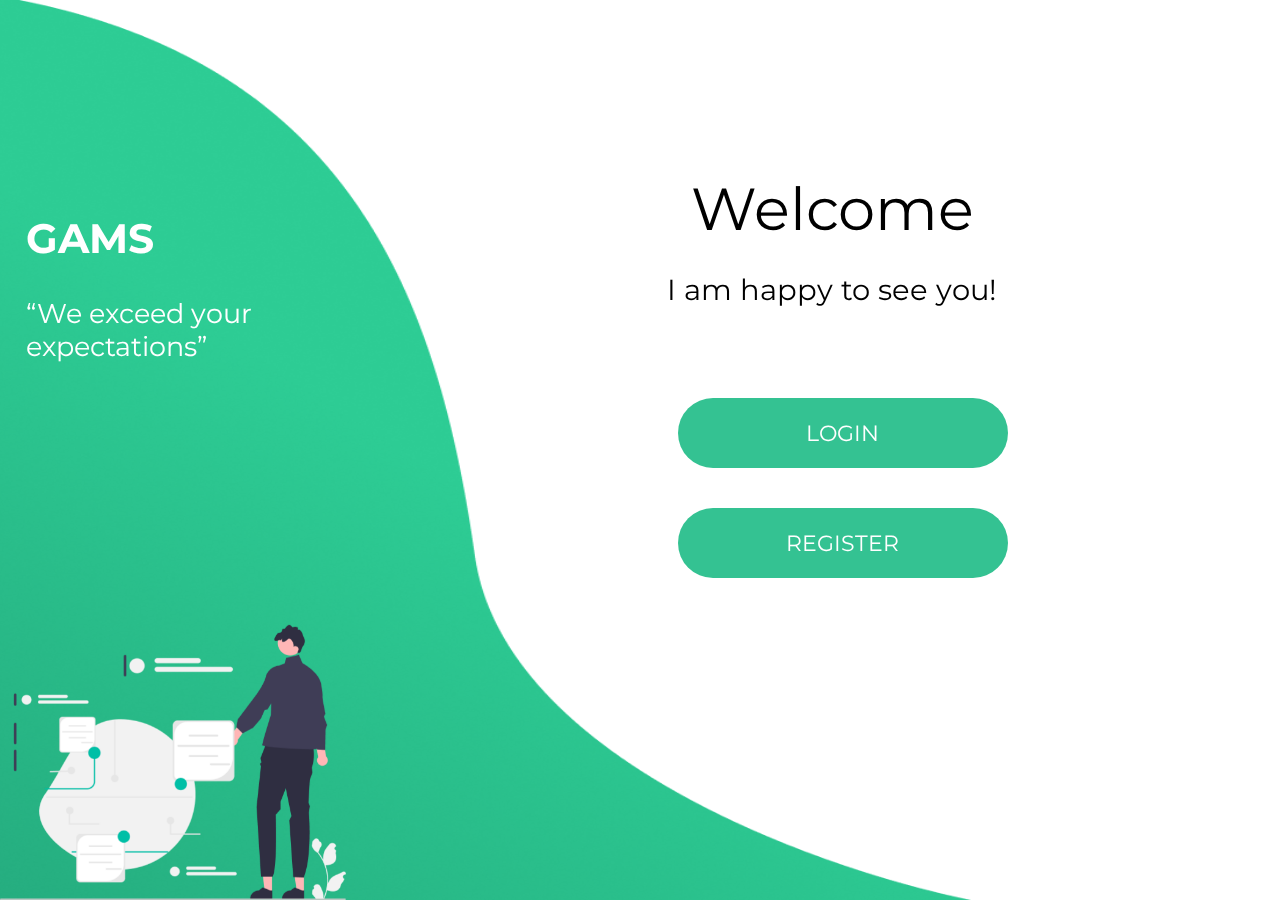
<file: index.html>
<!DOCTYPE html>
<html lang="en">
<head>
    <meta charset="UTF-8">
    <meta http-equiv="X-UA-Compatible" content="IE=edge">
    <meta name="viewport" content="width=device-width, initial-scale=1.0">
    <link rel="stylesheet" href="mystyle_homepage.css">
    <link rel="preconnect" href="https://fonts.googleapis.com">
    <link rel="preconnect" href="https://fonts.gstatic.com" crossorigin>
    <link rel="preconnect" href="https://fonts.googleapis.com">
    <link rel="preconnect" href="https://fonts.gstatic.com" crossorigin>
    <link rel="preconnect" href="https://fonts.googleapis.com">
    <link rel="preconnect" href="https://fonts.gstatic.com" crossorigin>
    <link href="https://fonts.googleapis.com/css2?family=Inter:wght@100&family=Montserrat:wght@400;900&display=swap" rel="stylesheet"> 
    <title>Home</title>
</head>
<body>
    
    <div class="page">
        <img src="./images/little_guy.png" alt="Logo" class="logo_home">
        <img src="./images/wave_home.png" alt="linie" class="linie_home">

        <div class="text">
            <h2>GAMS</h2>
            <p>“We exceed your <br> expectations”</p>
        </div>       

        <form class="form">

            <div class="welcome">
                Welcome
            </div>
            <br>
            <div class="happy">
                I am happy to see you!
            </div>
            <button type="button" onclick="location.href='login.html'" id="login_home" >LOGIN</button>
            <br>
            <button type="button" id="register_home">REGISTER</button>
        </form>
    </div>
</body>
</html>
</file>
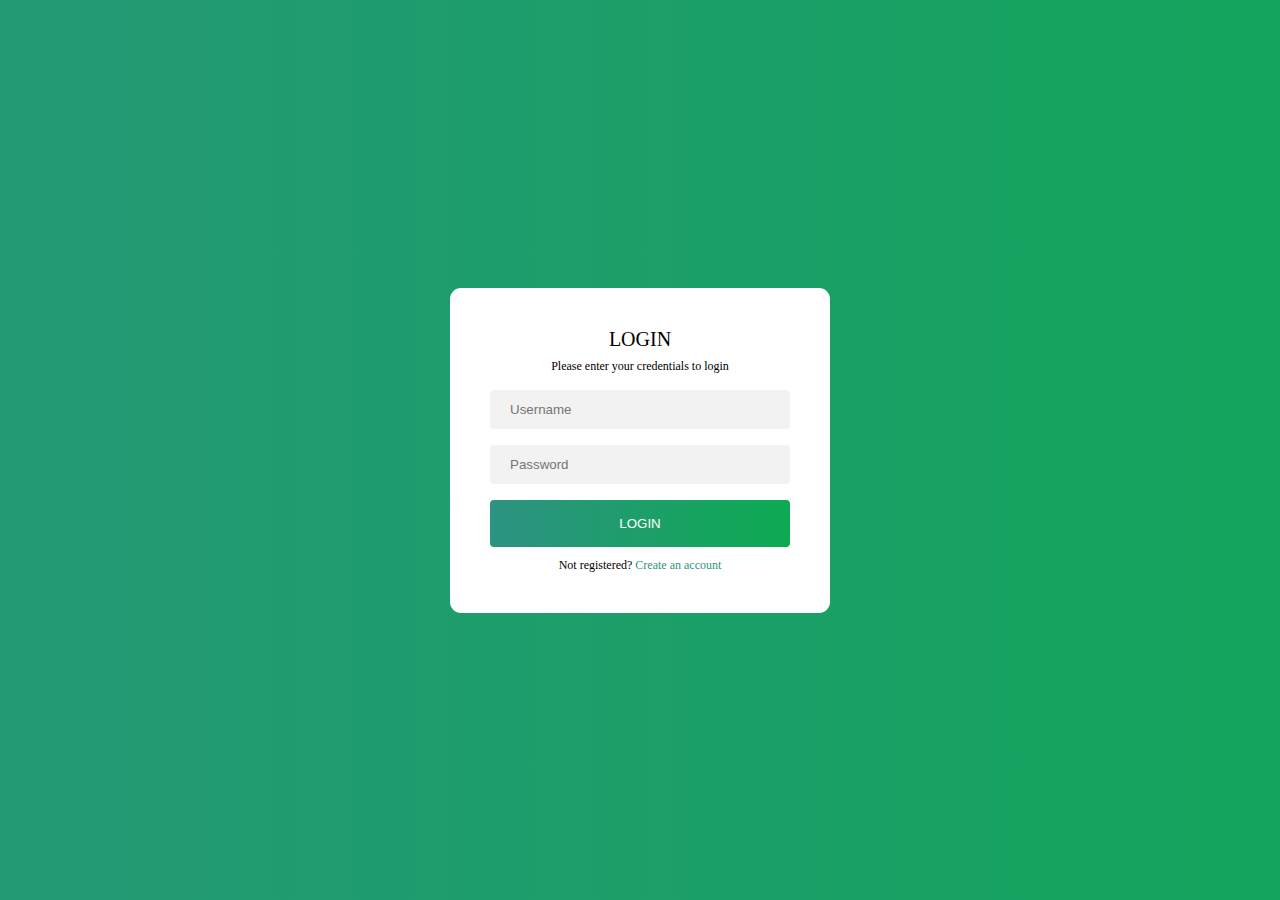
<file: Pagini Web/index.html>
<!DOCTYPE html>
<html lang="en">
  <head>
    <meta charset="utf-8">
    <title>Login</title>
    <link href="login.css" rel="stylesheet">
    <meta name="viewport" content="width=device-width, initial-scale=1.0">
  </head>

  <body>
      <!--<header>
        <h1></h1>
        <!--<img src="dove.png" alt="a simple dove logo"> 
      </header>-->

        <div id="div-login-form">
          <form action="/action_page.php" id="login-form">
            <div id="form-title">
              LOGIN
            </div>
            <div id="form-cred">
              Please enter your credentials to login
            </div>
            <input type="text" id="username" name="username" placeholder="Username">
            <input type="text" id="password" name="password" placeholder="Password">
            <input type="submit" value="LOGIN">
            <div id="form-not-reg">
              <div id="form-not-reg1">
                Not registered?
              </div>
              <div id="form-not-reg2">
                Create an account
              </div>
            </div>
            
          </form>
        </div>

      <!--<footer>
        Created by Pavel Silviu.<a href="http://game-icons.net/lorc/originals/dove.html">Inovation</a> is everything.</p> 
      </footer>-->
  </body>
</html>
</file>
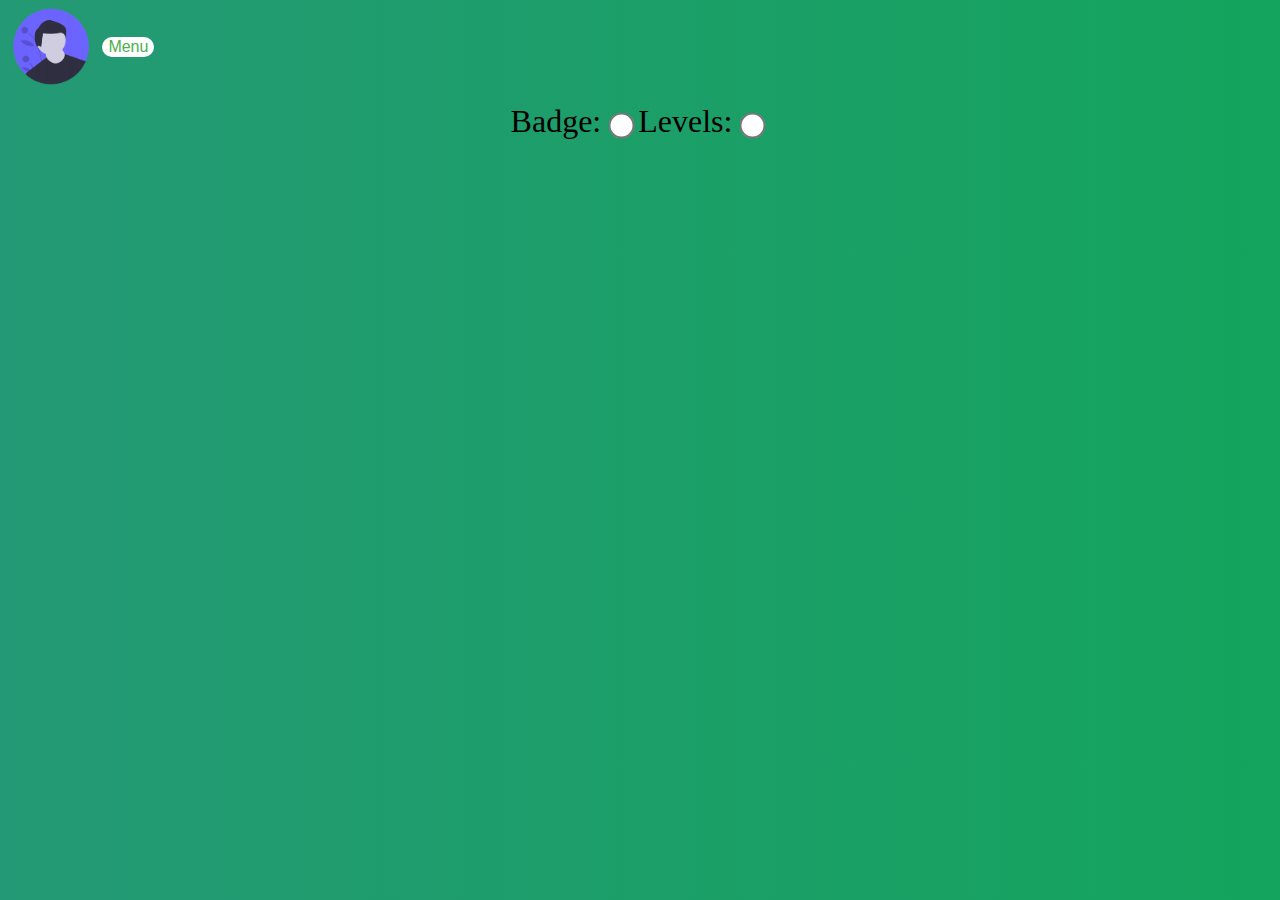
<file: form.html>
<!DOCTYPE html>
<html lang="en">

<head>
  <title>form</title>
  <meta charset="UTF-8" />
  <link rel="stylesheet" href="form.css">
  <meta name="viewport" content="width=device-width, initial-scale=1.0">
</head>


<body>
  <div class="profile">
    <img src="./imagesUserHome/avatar1.png">
    <div class="dropdown">
      <button class="dropbtn">Menu</button>
      <div class="dropdown-content">
        <button onclick="location.href='UserHome.html'" class="dropbtn">User</button>
        <button onclick="location.href='login.html'" class="dropbtn">LogOut</button>
      </div>
    </div>
  </div>


  <div class="content">
    <div class="options">
      <div class="label">
        <label for="btn1">Badge:</label>
        <input type="radio" id="btn1" name="choose" />
      </div>
      <div class="label">
        <label for="btn2">Levels:</label>
        <input type="radio" id="btn2" name="choose" />
      </div>
    </div>



    <div class="formdiv">
      <form action="UserHome.html" id="form1" class="form1">
        <div class="form-title">
          BADGE
        </div>
        <div id="camp" class="camp">
          <label for="badgename">BadgeName</label>
          <input name="Badge" id="badgename" type="text" />

          <label for="badgefunction">Event</label>
          <input type="text" id="badgefunction" name="Function" />
        </div>

        <div id="buttons" class="buttons">
          <button id="addbtn1" type="button" class="addbtn1">Add</button>
          <button id="removebtn1" type="button" class="removebtn1">Remove</button>
        </div>

        <input type="submit" />
      </form>
    </div>
    <div class="formdiv">
      <form action="UserHome.html" id="form2" class="form2">
        <div class="form-title">
          Level
        </div>
        <div id="campp" class="camp">
          <label for="Level">Level 1</label>
          <input name="Level" id="Level" type="text" />
          <label for="badgefunction">Points</label>
          <input type="text" id="Points" name="Function" />
          <label for="badgefunction">ActionForPoints</label>
          <input type="text" id="ActionForPoints" name="Function" />
        </div>

        <div id="buttons1" class="buttons">
          <button id="addbtn2" type="button" class="addbtn2">Add</button>
          <button id="removebtn2" type="button" class="removebtn2">Remove</button>
        </div>

        <input type="submit" />
      </form>
    </div>
    <script src="form.js"></script>
</body>

</html>
</file>
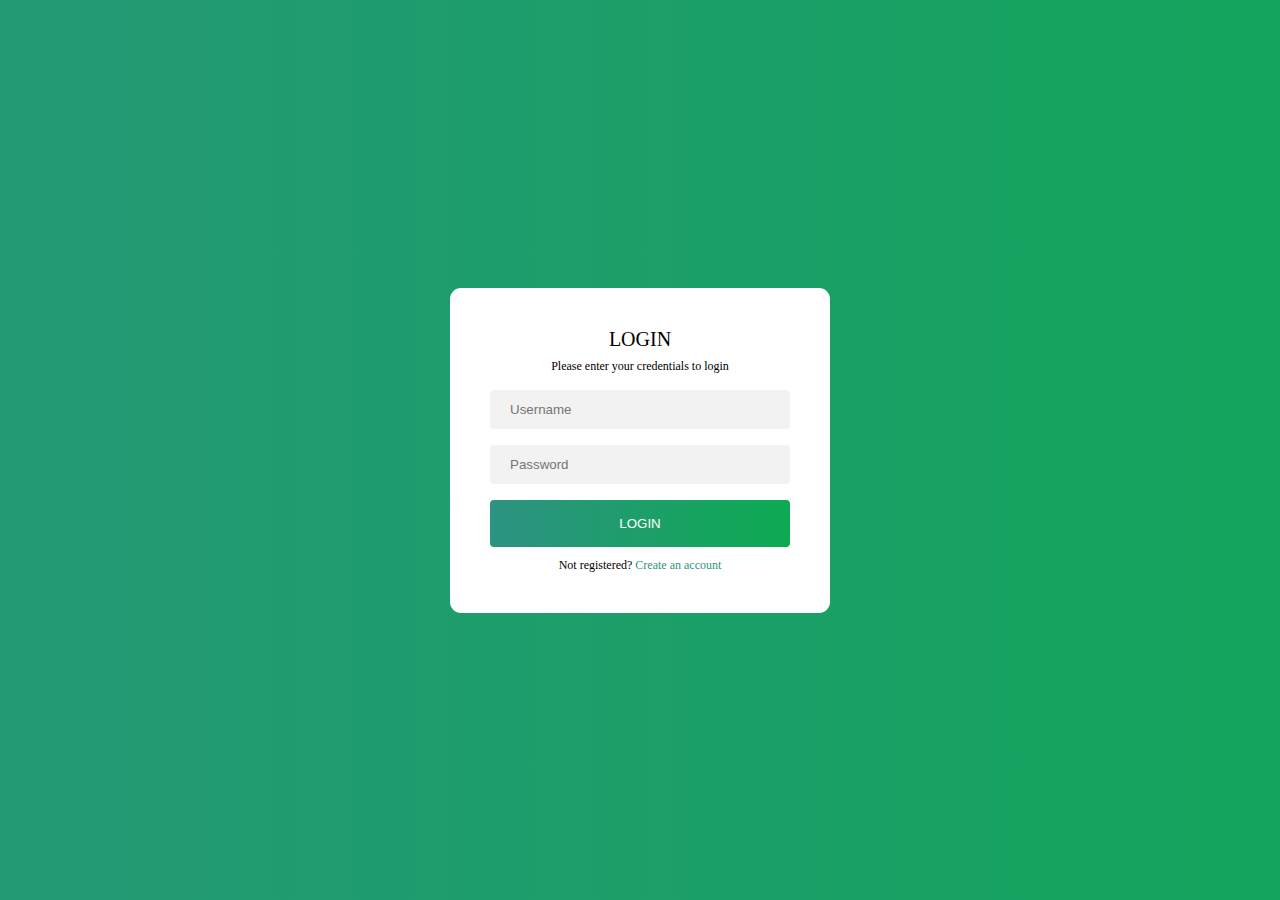
<file: login.html>
<!DOCTYPE html>
<html lang="en">
  <head>
    <meta charset="utf-8">
    <title>Login</title>
    <link href="login.css" rel="stylesheet">
    <meta name="viewport" content="width=device-width, initial-scale=1.0">
  </head>

  <body>
      <!--<header>
        <h1></h1>
        <!--<img src="dove.png" alt="a simple dove logo"> 
      </header>-->

        <div id="div-login-form">
          <form action="./UserHome.html" id="login-form">
            <div id="form-title">
              LOGIN
            </div>
            <div id="form-cred">
              Please enter your credentials to login
            </div>
            <input type="text" id="username" name="username" placeholder="Username">
            <input type="text" id="password" name="password" placeholder="Password">
            <input type="submit" value="LOGIN">
            <div id="form-not-reg">
              <div id="form-not-reg1">
                Not registered?
              </div>
              <div id="form-not-reg2">
                <a href="register.html">Create an account</a>
              </div>
            </div>
            
          </form>
        </div>

      <!--<footer>
        Created by Pavel Silviu.<a href="http://game-icons.net/lorc/originals/dove.html">Inovation</a> is everything.</p> 
      </footer>-->
  </body>
</html>
</file>
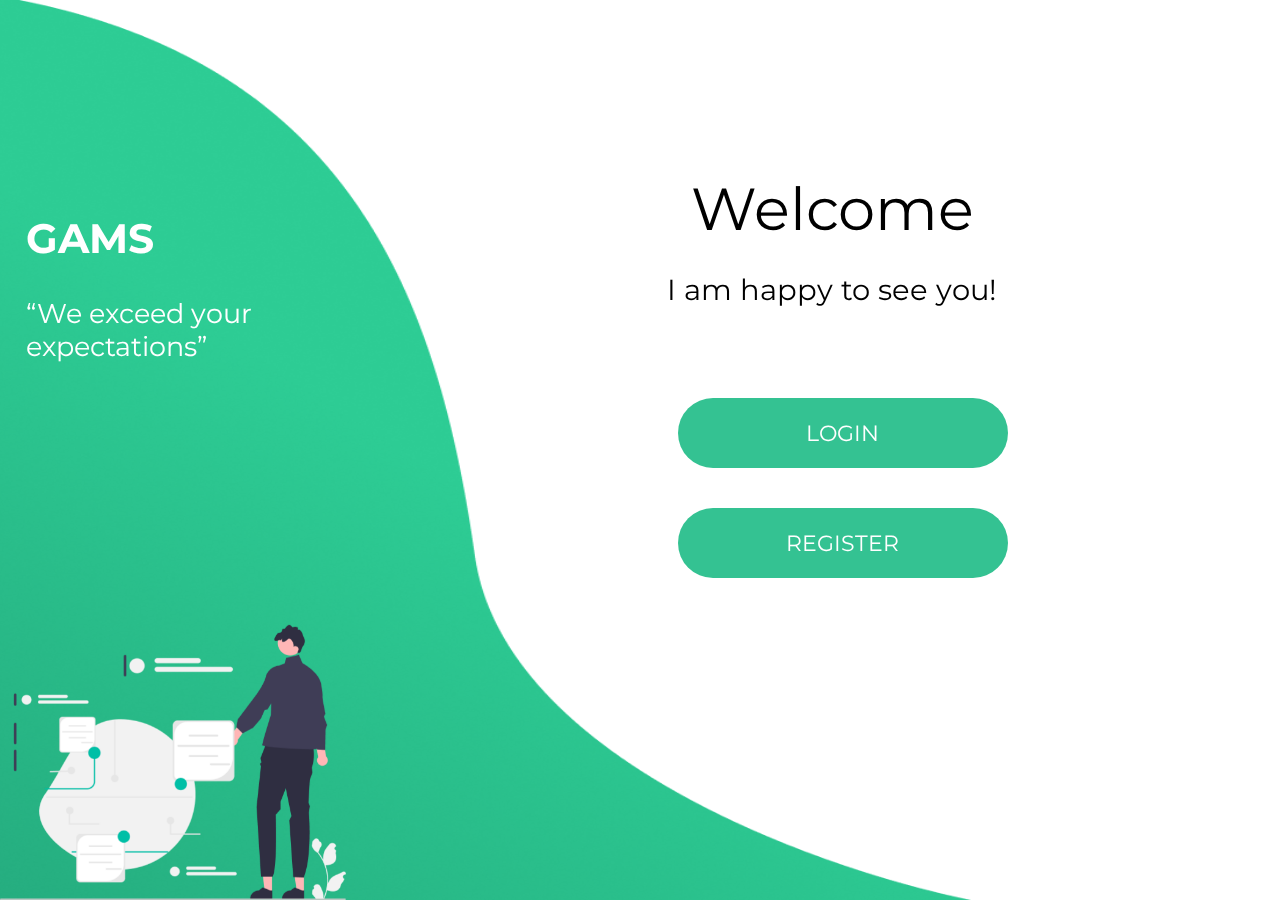
<file: start.html>
<!DOCTYPE html>
<html lang="en">
<head>
    <meta charset="UTF-8">
    <meta http-equiv="X-UA-Compatible" content="IE=edge">
    <meta name="viewport" content="width=device-width, initial-scale=1.0">
    <link rel="stylesheet" href="mystyle_homepage.css">
    <link rel="preconnect" href="https://fonts.googleapis.com">
    <link rel="preconnect" href="https://fonts.gstatic.com" crossorigin>
    <link rel="preconnect" href="https://fonts.googleapis.com">
    <link rel="preconnect" href="https://fonts.gstatic.com" crossorigin>
    <link rel="preconnect" href="https://fonts.googleapis.com">
    <link rel="preconnect" href="https://fonts.gstatic.com" crossorigin>
    <link href="https://fonts.googleapis.com/css2?family=Inter:wght@100&family=Montserrat:wght@400;900&display=swap" rel="stylesheet"> 
    <title>Home</title>
</head>
<body>
    
    <div class="page">
        <img src="./images/little_guy.png" alt="Logo" class="logo_home">
        <img src="./images/wave_home.png" alt="linie" class="linie_home">

        <div class="text">
            <h2>GAMS</h2>
            <p>“We exceed your <br> expectations”</p>
        </div>       

        <form class="form">

            <div class="welcome">
                Welcome
            </div>
            <br>
            <div class="happy">
                I am happy to see you!
            </div>
            <button type="button" onclick="location.href='login.html'" id="login_home" >LOGIN</button>
            <br>
            <button type="button" id="register_home">REGISTER</button>
        </form>
    </div>
</body>
</html>
</file>
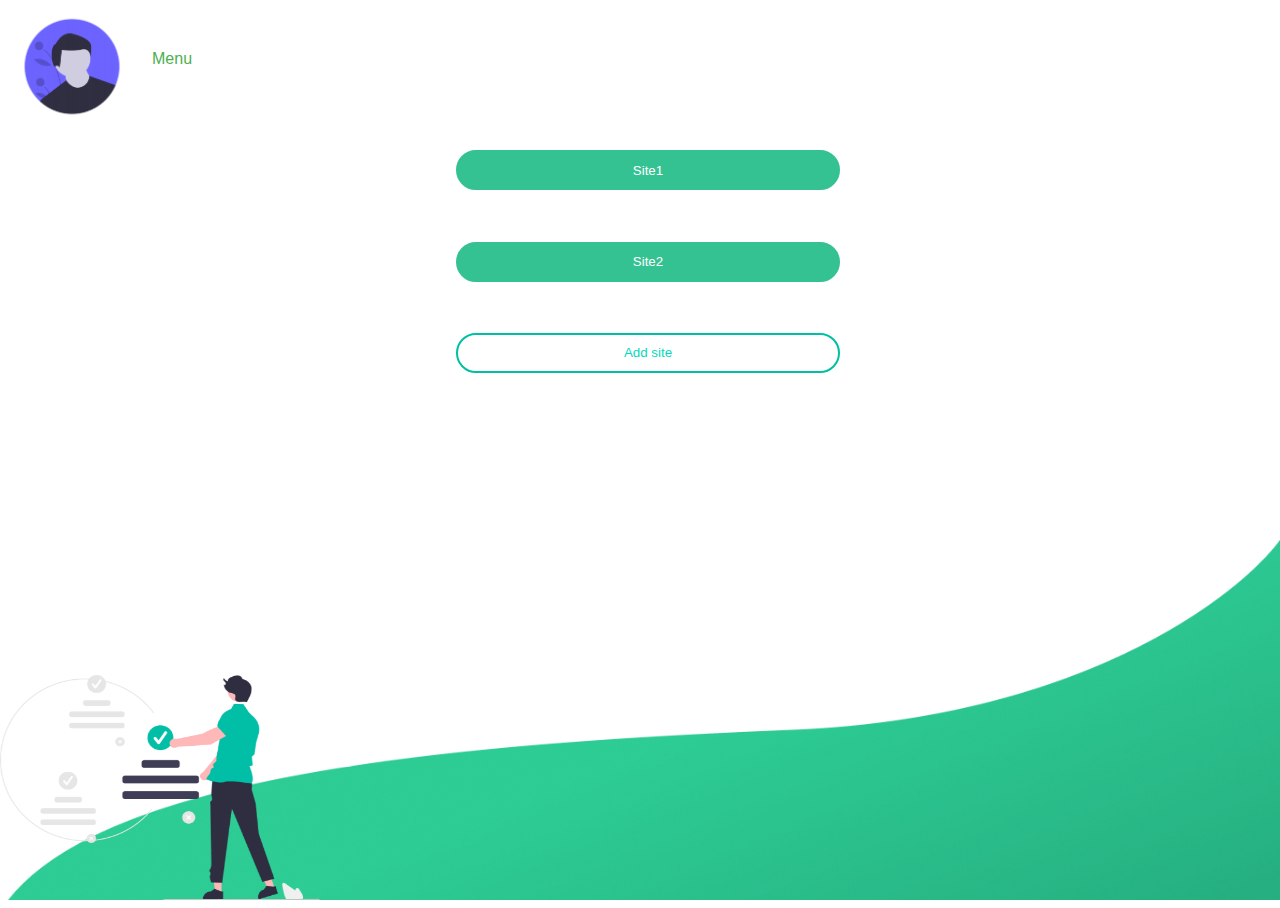
<file: UserHome.html>
<!DOCTYPE  html>
<html lang="en">
  <head>
    <meta charset="utf-8">
    <meta name="viewport" content="width=device-width, initial-scale=1">
    <title>UserHome</title>
    <link rel="stylesheet" href="UserHome.css">
  </head>
  <body>
    <div class="top"> 
      <img src="./imagesUserHome/avatar1.png" alt="Avatar" class="avatar"> 
          <div   class="dropdown">
           <button  class="dropbtn">Menu</button>
             <div  class="dropdown-content">
               <a href="">UserDetails</a>
              <a href="login.html">Logout</a>
              </div>
       </div>
       
      </div>
    <div class="elements">
        <button onclick="location.href=''" class="site">Site1</button>
        <button onclick="location.href=''" class="site">Site2</button>
        <button onclick="location.href='form.html'" class="site2">Add site</button>
      </div>
 
    <div class="pattern">
      <img src="./imagesUserHome/pic1.png" alt="" class="logo">
      </div>

  </body>
  </html>
</file>
<file: mystyle_homepage.css>
/*phone*/
@media only screen and (max-width:481px)  {
    html { 
        overflow-y: hidden; 
    }

    html, body {
        min-height: 100%;
    }
   
    body {
        margin: 0;
        padding: 0;
    }

    .linie_home {
        width: 350px;
        min-height: 100vh;

    }
    
    .logo_home {
        position: fixed;
        bottom: 0;
        z-index: 6;
        width: 60%;
        height: 30%;
    }
    
    .text {
        color:white;
        z-index: 3;
        position: fixed;
        top: 30%;
        left: 2%;
        font-size: 1.1em;
        font-family: 'Inter', sans-serif;
        font-family: 'Montserrat', sans-serif;
        display: none;
    }
    
    .welcome {
        color:black;
        z-index: 4;
        position: relative;
        /* top: 17%;
        left: 43%; */
        right: 10%;
        font-size: 2.7em;
        font-family: 'Inter', sans-serif;
        font-family: 'Montserrat', sans-serif;
    }
    
    .happy {
        color:black;
        z-index: 4;
        position: relative;
        /* top: 28%;
        left: 40%; */
        right: 10%;
        font-size: 1.1em;
        font-family: 'Inter', sans-serif;
        font-family: 'Montserrat', sans-serif;
    }
    
    .form {
        z-index: 4;
        position: fixed;
        top: 20%;
        left: 25%;
        text-align: center;
    }

    .form div {
        margin: 5px;
    }
    
    .form button {
        border-radius: 50px;
        position: relative;
        background: #ffffff;
        height: 60px;
        width: 230px;
        border: 2px solid #34C292;
        margin: 10px;
        right: 10%;
        color: #34C292;
        font-size: 1.4em;
        font-family: 'Inter', sans-serif;
        font-family: 'Montserrat', sans-serif;
    } 
}

/*tableta*/

@media only screen and (min-width:481px)  {
    html { 
        overflow-y: hidden; 
    }

    html, body {
        min-height: 100%;
    }

    body {
        margin: 0;
        padding: 0;
    }

    .linie_home {
        width: 460px;
        min-height: 100vh;
    }
    
    .logo_home {
        position: fixed;
        bottom: 0;
        z-index: 6;
        width: 203.4px;
        height: 162px;
    }
    
    .text {
        color:white;
        z-index: 3;
        position: fixed;
        top: 30%;
        left: 2%;
        font-size: 1.3em;
        font-family: 'Inter', sans-serif;
        font-family: 'Montserrat', sans-serif;
    }
    
    .welcome {
        color:black;
        z-index: 4;
        position: relative;
        /* top: 17%;
        left: 43%; */
        right: 10%;
        font-size: 3em;
        font-family: 'Inter', sans-serif;
        font-family: 'Montserrat', sans-serif;
    }
    
    .happy {
        color:black;
        z-index: 4;
        position: relative;
        /* top: 28%;
        left: 40%; */
        right: 10%;
        font-size: 1.4em;
        font-family: 'Inter', sans-serif;
        font-family: 'Montserrat', sans-serif;
    }
    
    .form {
        z-index: 4;
        position: fixed;
        top: 20%;
        left: 48%;
        text-align: center;
    }

    .form div {
        margin: 10px;
    }
    
    .form button {
        border-radius: 50px;
        position: relative;
        background: #34C292;
        height: 60px;
        width: 210px;
        border: none;
        margin: 20px;
        right: 10%;
        color: white;
        font-size: 1.4em;
        font-family: 'Inter', sans-serif;
        font-family: 'Montserrat', sans-serif;
    } 
}

/* small screens, laptops */
@media only screen and (min-width:769px)  {
    html { 
        overflow-y: hidden; 
    }

    html, body {
        min-height: 100%;
    }

    body {
        margin: 0;
        padding: 0;
    }

    .linie_home {
        width: 76%;
        height: 792px;
    }
    
    .logo_home {
        position: fixed;
        bottom: 0;
        z-index: 6;
        width: 27%;
        height: auto;
    }
    
    .text {
        color:white;
        z-index: 3;
        position: fixed;
        top: 20%;
        left: 2%;
        font-size: 1.7em;
        font-family: 'Inter', sans-serif;
        font-family: 'Montserrat', sans-serif;
    }
    
    .welcome {
        color:black;
        z-index: 4;
        position: fixed;
        top: 17%;
        left: 40%;
        font-size: 3.7em;
        font-family: 'Inter', sans-serif;
        font-family: 'Montserrat', sans-serif;
    }
    
    .happy {
        color:black;
        z-index: 4;
        position: fixed;
        top: 28%;
        left: 40%;
        font-size: 1.8em;
        font-family: 'Inter', sans-serif;
        font-family: 'Montserrat', sans-serif;
    }
    
    .form {
        z-index: 4;
        position: fixed;
        top: 40%;
        left: 54%;
        right: auto;
        text-align: center;
    }
    
    .form button {
        border-radius: 50px;
        background: #34C292;
        height: 70px;
        width: 330px;
        border: none;
        margin: 20px;
        color: white;
        font-size: 1.4em;
        font-family: 'Inter', sans-serif;
        font-family: 'Montserrat', sans-serif;
    }
}

/*desktop*/

@media only screen and (min-width:1200px){
    html { 
        overflow-y: hidden; 
    }

    html, body {
        min-height: 100%;
    }

    body {
        margin: 0;
        padding: 0;
    }

    .linie_home {
        width: 76%;
        height: 797px;

    }
    
    .logo_home {
        position: fixed;
        bottom: 0;
        z-index: 6;
        width: 27%;
        height: auto;
    }
    
    .text {
        color:white;
        z-index: 3;
        position: fixed;
        top: 20%;
        left: 2%;
        font-size: 1.7em;
        font-family: 'Inter', sans-serif;
        font-family: 'Montserrat', sans-serif;
    }
    
    /* .welcome {
        color:black;
        z-index: 4;
        position: fixed;
        top: 17%;
        left: 40%;
        font-size: 3.7em;
        font-family: 'Inter', sans-serif;
        font-family: 'Montserrat', sans-serif;
    }
    
    .happy {
        color:black;
        z-index: 4;
        position: fixed;
        top: 28%;
        left: 40%;
        text-align: center;
        font-size: 1.8em;
        font-family: 'Inter', sans-serif;
        font-family: 'Montserrat', sans-serif;
    } */
    
    .form {
        z-index: 4;
        position: fixed;
        top: 40%;
        left: 54%;
        right: 20%;
        text-align: center;
    }
    .form div {
        color:black;
        z-index: 4;
        position: fixed;
        text-align: center;
        font-size: 1.8em;
        font-family: 'Inter', sans-serif;
        font-family: 'Montserrat', sans-serif;
        margin: 20px;
    }

    .form .welcome {
        font-size: 3.7em;
    }
    
    .form button {
        border-radius: 50px;
        background: #34C292;
        height: 70px;
        width: 330px;
        border: none;
        margin: 20px;
        color: white;
        font-size: 1.4em;
        font-family: 'Inter', sans-serif;
        font-family: 'Montserrat', sans-serif;
    }
}
</file>
<file: Pagini Web/login.css>
/* toate ecranele */
html{
    width:100%;
    height: 100%;
    margin: 0px;
    padding: 0px;
}
body{
    background-image: linear-gradient(to right, #249975 , #14A45D);
    width:100%;
    height: 100%;
    margin: 0px;
    padding: 0px;
}
/* telefon */
@media only screen and (max-width:481px)  {
    input[type=text] {
        width: 100%;
        padding: 12px 20px;
        margin: 8px 0;
        display: inline-block;
        border: 0px;
        background-color:#F2F2F2;
        color:#A7A799;
        border-radius: 4px;
        box-sizing: border-box;
      }
      
      input[type=submit] {
        width: 100%;
        background-image: linear-gradient(to right, #2D9282 , #0DAA52);
        color: white;
        padding: 16px 20px;
        margin: 8px 0;
        border: none;
        border-radius: 4px;
      }
    
      #login-form{
        max-width:180px;
        margin:0px 10px;
        background-color: white;
        border-radius: 11px;
        padding: 40px;
      }
      #div-login-form {
        height: 100%;
        display: flex;
        justify-content: center;
        align-items: center;
      }
      #form-cred{
          font-size:12px;
          padding-bottom: 0.5rem;
          text-align: center;
      }
      #form-title{
        font-size:20px;
        padding-bottom: 0.5rem;
        text-align: center;
      }
      #form-not-reg{
          text-align: center;
      }
      #form-not-reg1{
        display: inline;
        font-size:12px;
        padding-bottom: 0.5rem;
        text-align: center;
      }
      #form-not-reg2{
        display: inline;
        font-size:12px;
        color:#2D9282;
        padding-bottom: 0.5rem;
        text-align: center;
      }
}
/* tableta */
@media only screen and (min-width:481px)  {
    input[type=text] {
        width: 100%;
        padding: 12px 20px;
        margin: 8px 0;
        display: inline-block;
        border: 0px;
        background-color:#F2F2F2;
        color:#A7A799;
        border-radius: 4px;
        box-sizing: border-box;
      }
      
      input[type=submit] {
        width: 100%;
        background-image: linear-gradient(to right, #2D9282 , #0DAA52);
        color: white;
        padding: 16px 20px;
        margin: 8px 0;
        border: none;
        border-radius: 4px;
      }
    
      #login-form{
        max-width: 200px;
        background-color: white;
        border-radius: 11px;
        padding: 40px;
      }
      #div-login-form {
        width:100%;
        height: 100%;
        display: flex;
        justify-content: center;
        align-items: center;
      }
      #form-cred{
          font-size:12px;
          padding-bottom: 0.5rem;
          text-align: center;
      }
      #form-title{
        font-size:20px;
        padding-bottom: 0.5rem;
        text-align: center;
      }
      #form-not-reg{
          text-align: center;
      }
      #form-not-reg1{
        display: inline;
        font-size:12px;
        padding-bottom: 0.5rem;
        text-align: center;
      }
      #form-not-reg2{
        display: inline;
        font-size:12px;
        color:#2D9282;
        padding-bottom: 0.5rem;
        text-align: center;
      }
}
/* small screens, laptops */
@media only screen and (min-width:769px)  {
    input[type=text] {
        width: 100%;
        padding: 12px 20px;
        margin: 8px 0;
        display: inline-block;
        border: 0px;
        background-color:#F2F2F2;
        color:#A7A799;
        border-radius: 4px;
        box-sizing: border-box;
      }
      
      input[type=submit] {
        width: 100%;
        background-image: linear-gradient(to right, #2D9282 , #0DAA52);
        color: white;
        padding: 16px 20px;
        margin: 8px 0;
        border: none;
        border-radius: 4px;
      }
    
      #login-form{
        min-width: 300px;
        background-color: white;
        border-radius: 11px;
        padding: 40px;
      }
      #div-login-form {
        width:100%;
        height: 100%;
        display: flex;
        justify-content: center;
        align-items: center;
      }
      #form-cred{
          font-size:12px;
          padding-bottom: 0.5rem;
          text-align: center;
      }
      #form-title{
        font-size:20px;
        padding-bottom: 0.5rem;
        text-align: center;
      }
      #form-not-reg{
          text-align: center;
      }
      #form-not-reg1{
        display: inline;
        font-size:12px;
        padding-bottom: 0.5rem;
        text-align: center;
      }
      #form-not-reg2{
        display: inline;
        font-size:12px;
        color:#2D9282;
        padding-bottom: 0.5rem;
        text-align: center;
      }
}
/* desktops, large screens */
@media only screen and (min-width:1200px){
    input[type=text] {
        width: 100%;
        padding: 12px 20px;
        margin: 8px 0;
        display: inline-block;
        border: 0px;
        background-color:#F2F2F2;
        color:#A7A799;
        border-radius: 4px;
        box-sizing: border-box;
      }
      
      input[type=submit] {
        width: 100%;
        background-image: linear-gradient(to right, #2D9282 , #0DAA52);
        color: white;
        padding: 16px 20px;
        margin: 8px 0;
        border: none;
        border-radius: 4px;
      }
    
      #login-form{
        max-width: 200px;
        background-color: white;
        border-radius: 11px;
        padding: 40px;
      }
      #div-login-form {
        width:100%;
        height: 100%;
        display: flex;
        justify-content: center;
        align-items: center;
      }
      #form-cred{
          font-size:12px;
          padding-bottom: 0.5rem;
          text-align: center;
      }
      #form-title{
        font-size:20px;
        padding-bottom: 0.5rem;
        text-align: center;
      }
      #form-not-reg{
          text-align: center;
      }
      #form-not-reg1{
        display: inline;
        font-size:12px;
        padding-bottom: 0.5rem;
        text-align: center;
      }
      #form-not-reg2{
        display: inline;
        font-size:12px;
        color:#2D9282;
        padding-bottom: 0.5rem;
        text-align: center;
      }
}
</file>
<file: form.css>
html{
  width:100%;
  height: 100%;
  margin: 0px;
  padding: 0px;
}
body{
  background-image: linear-gradient(to right, #249975 , #14A45D);
  width:100%;
  height: 100%;
  margin: 0px;
  padding: 0px;
  display: flex;
  flex-direction: column;
}

.options{
  display:flex;
  flex-direction: row;
  justify-content: center;
  margin:10px;

}
input[type=submit] {
  width: 100%;
  background-image: linear-gradient(to right, #2D9282 , #0DAA52);
  color: white;
  padding: 16px 20px;
  margin: 8px 0;
  border: none;
  border-radius: 15px;
}
.profile{
  display:flex; 
justify-content: left;
  flex-direction: row;
  align-items: center;
}
.profile img{

  width:8%;
}


.options label{
  font-size:2em;
}
input[type=radio] {
  transform: scale(2,2);
  margin:10px;
}
.content{
  display: flex;
  flex-direction: column;
  justify-content: center;

}
.camp{
  border:1px solid;
  border-color: aqua;
  border-radius:10px;
}
.formdiv{

  display: flex;
  justify-content: center;
  align-items: center;
}
.form1 {
    max-width:180px;
    margin:0px 10px;
    background-color: white;
    border-radius: 11px;
    padding: 40px;
  }
  .form2{
    max-width:180px;
    margin:0px 10px;
    background-color: white;
    border-radius: 11px;
    padding: 40px;
  }
.formlabel{
  margin:3px;
}
.form-title{
  font-size:20px;
        padding-bottom: 0.5rem;
        text-align: center;
}
.buttons{
  display:flex;
  width:100%;
  justify-content: space-between;
}
input[type=text] {
  width: 100%;
  padding: 12px 20px;
  margin: 8px 0;
  display: inline-block;
  border: 0px;
  background-color:#F2F2F2;
  color:#A7A799;
  border-radius: 4px;
  box-sizing: border-box;
}

.dropbtn {

  color:  #4CAF50;
  font-size: 16px;
  border: none;
  background-color: white;
  cursor: pointer;

  height: auto;
  border-radius: 25px;
}

.dropdown-content {
display:none;
  
}

.dropdown-content a {
  color: black;
  padding: 12px 16px;
  text-decoration: none;
  display: inline-block;
  z-index: 4;
}



.dropdown:hover .dropdown-content {
  display:inline-block; 
  
}


@media screen and (max-width:480px)
{
 html{
      width:100%;
      height: 100%;
      margin: 0px;
      padding: 0px;
    }
    body{
      background-image: linear-gradient(to right, #249975 , #14A45D);
      width:100%;
      height: 100%;
      margin: 0px;
      padding: 0px;
      display: flex;
      flex-direction: row;
    }
    .profile{
      flex-direction: column;
      justify-content: flex-start;
      flex:1;
    }
    .content{

      justify-content:center;
      align-items: center;
      flex:3;
    }
  .dropdown{
    display: flex;
    flex-direction: column;
    justify-content: center;
  }
  .dropdown-content{
    flex-direction: column;
    justify-content: center;
  }
  .dropdown:hover .dropdown-content {
    display:flex; 
    
  }
  .profile img{
    width:80%;

  }
  .label{
    margin:10px;
    display: flex;
    flex-direction: column;
    justify-content: center;
    align-items: center;;
  }

}
</file>
<file: login.css>
/* toate ecranele */
html{
    width:100%;
    height: 100%;
    margin: 0px;
    padding: 0px;
}
body{
    background-image: linear-gradient(to right, #249975 , #14A45D);
    width:100%;
    height: 100%;
    margin: 0px;
    padding: 0px;
}
#form-not-reg2 a{
  display: inline;
  font-size:12px;
  color:#2D9282;
  padding-bottom: 0.5rem;
  text-align: center;
  text-decoration: none;
}
/* telefon */
@media only screen and (max-width:481px)  {
    input[type=text] {
        width: 100%;
        padding: 12px 20px;
        margin: 8px 0;
        display: inline-block;
        border: 0px;
        background-color:#F2F2F2;
        color:#A7A799;
        border-radius: 4px;
        box-sizing: border-box;
      }
      
      input[type=submit] {
        width: 100%;
        background-image: linear-gradient(to right, #2D9282 , #0DAA52);
        color: white;
        padding: 16px 20px;
        margin: 8px 0;
        border: none;
        border-radius: 4px;
      }
    
      #login-form{
        max-width:180px;
        margin:0px 10px;
        background-color: white;
        border-radius: 11px;
        padding: 40px;
      }
      #div-login-form {
        height: 100%;
        display: flex;
        justify-content: center;
        align-items: center;
      }
      #form-cred{
          font-size:12px;
          padding-bottom: 0.5rem;
          text-align: center;
      }
      #form-title{
        font-size:20px;
        padding-bottom: 0.5rem;
        text-align: center;
      }
      #form-not-reg{
          text-align: center;
      }
      #form-not-reg1{
        display: inline;
        font-size:12px;
        padding-bottom: 0.5rem;
        text-align: center;
      }
      #form-not-reg2{
        display: inline;
        font-size:12px;
        color:#2D9282;
        padding-bottom: 0.5rem;
        text-align: center;
      }
}
/* tableta */
@media only screen and (min-width:481px)  {
    input[type=text] {
        width: 100%;
        padding: 12px 20px;
        margin: 8px 0;
        display: inline-block;
        border: 0px;
        background-color:#F2F2F2;
        color:#A7A799;
        border-radius: 4px;
        box-sizing: border-box;
      }
      
      input[type=submit] {
        width: 100%;
        background-image: linear-gradient(to right, #2D9282 , #0DAA52);
        color: white;
        padding: 16px 20px;
        margin: 8px 0;
        border: none;
        border-radius: 4px;
      }
    
      #login-form{
        max-width: 200px;
        background-color: white;
        border-radius: 11px;
        padding: 40px;
      }
      #div-login-form {
        width:100%;
        height: 100%;
        display: flex;
        justify-content: center;
        align-items: center;
      }
      #form-cred{
          font-size:12px;
          padding-bottom: 0.5rem;
          text-align: center;
      }
      #form-title{
        font-size:20px;
        padding-bottom: 0.5rem;
        text-align: center;
      }
      #form-not-reg{
          text-align: center;
      }
      #form-not-reg1{
        display: inline;
        font-size:12px;
        padding-bottom: 0.5rem;
        text-align: center;
      }
      #form-not-reg2{
        display: inline;
        font-size:12px;
        color:#2D9282;
        padding-bottom: 0.5rem;
        text-align: center;
      }
}
/* small screens, laptops */
@media only screen and (min-width:769px)  {
    input[type=text] {
        width: 100%;
        padding: 12px 20px;
        margin: 8px 0;
        display: inline-block;
        border: 0px;
        background-color:#F2F2F2;
        color:#A7A799;
        border-radius: 4px;
        box-sizing: border-box;
      }
      
      input[type=submit] {
        width: 100%;
        background-image: linear-gradient(to right, #2D9282 , #0DAA52);
        color: white;
        padding: 16px 20px;
        margin: 8px 0;
        border: none;
        border-radius: 4px;
      }
    
      #login-form{
        min-width: 300px;
        background-color: white;
        border-radius: 11px;
        padding: 40px;
      }
      #div-login-form {
        width:100%;
        height: 100%;
        display: flex;
        justify-content: center;
        align-items: center;
      }
      #form-cred{
          font-size:12px;
          padding-bottom: 0.5rem;
          text-align: center;
      }
      #form-title{
        font-size:20px;
        padding-bottom: 0.5rem;
        text-align: center;
      }
      #form-not-reg{
          text-align: center;
      }
      #form-not-reg1{
        display: inline;
        font-size:12px;
        padding-bottom: 0.5rem;
        text-align: center;
      }
      #form-not-reg2{
        display: inline;
        font-size:12px;
        color:#2D9282;
        padding-bottom: 0.5rem;
        text-align: center;
      }
}
/* desktops, large screens */
@media only screen and (min-width:1200px){
    input[type=text] {
        width: 100%;
        padding: 12px 20px;
        margin: 8px 0;
        display: inline-block;
        border: 0px;
        background-color:#F2F2F2;
        color:#A7A799;
        border-radius: 4px;
        box-sizing: border-box;
      }
      
      input[type=submit] {
        width: 100%;
        background-image: linear-gradient(to right, #2D9282 , #0DAA52);
        color: white;
        padding: 16px 20px;
        margin: 8px 0;
        border: none;
        border-radius: 4px;
      }
    
      #login-form{
        max-width: 200px;
        background-color: white;
        border-radius: 11px;
        padding: 40px;
      }
      #div-login-form {
        width:100%;
        height: 100%;
        display: flex;
        justify-content: center;
        align-items: center;
      }
      #form-cred{
          font-size:12px;
          padding-bottom: 0.5rem;
          text-align: center;
      }
      #form-title{
        font-size:20px;
        padding-bottom: 0.5rem;
        text-align: center;
      }
      #form-not-reg{
          text-align: center;
      }
      #form-not-reg1{
        display: inline;
        font-size:12px;
        padding-bottom: 0.5rem;
        text-align: center;
      }
      #form-not-reg2{
        display: inline;
        font-size:12px;
        color:#2D9282;
        padding-bottom: 0.5rem;
        text-align: center;
      }
}
</file>
<file: UserHome.css>
html{height:100%}
    body {
    width: 100%;
    height: 100%;
    display: flex;
    flex-direction: column;
    /* justify-content: space-between; */
   }
    .pattern {
      display: block;
        position: relative;
        background-color: rgba(255, 255, 255, 1);
        background-image: linear-gradient(315deg,
                        #ffffff 0%, #ffffff 74%);
       z-index:1 ;
    }
      
    .pattern:before {
        content: "";
        position:fixed;
        bottom: 0%;
        left: 0;
        width: 100%;
        height: 25%;
        background: url(./imagesUserHome/wave.png);
        background-size:cover;
        background-repeat: no-repeat;
        pointer-events: none;
    }
    .logo{
        position:fixed;
        bottom:0;
        left:0;
        z-index :2;
        width:40%;
        height:auto;
    }
    .top{
      display: flex;
      justify-content: flex-start;
      align-items: center;

    }
    .avatar{
      width: 10%;
    }
    .dropbtn {
      color:  #4CAF50;
      padding: 16px;
      font-size: 16px;
      border: none;
      background-color: white;
      cursor: pointer;
      width:100%;
      height: auto;
    }
    

    
    .dropdown-content {
      display:none;
      position: absolute;
      min-width: 160px;
      box-shadow: 0px 8px 16px 0px rgba(0,0,0,0.2);
      background-color: #f1f1f1;
    }
    
    .dropdown-content a {
      color: black;
      padding: 12px 16px;
      text-decoration: none;
      display: block;
      z-index: 4;
    }
    
    .dropdown-content a:hover {background-color: #f1f1f1}
    
   .dropdown:hover .dropdown-content {
      display: block;
}
    
    .elements{
    display: flex;
    flex-direction: column;
    justify-content: center;
    align-items: center;
  }
    .site{
        
        height:40px; 
        width: 30%;
        margin:2%;
      
        background-color: #34C292;
        text-decoration: none;
        border:2px solid #34C292;
        border-radius: 25px;
        color: white;
    }

    .site2{
    height:40px; 
    width: 30%;
    margin:2%;
    margin-left: auto;
    margin-right: auto;
    background-color: white;
    text-decoration: none;
    border-radius: 25px;
    color:#03DABB;
    border:2px solid #00BFA6;
    }
 
    @media screen and (min-width:760px){
     .pattern{
      display: block;
     }
      .pattern::before{
        pointer-events:none;
        height:40%;
      }
      .logo{
        height: 25%;
        width:25%;
      }
      .dropbtn{
        position: relative;
        top:15%;
      }
 
      .dropdown{
        height: 93px;
        width:74;
        top:5px;
      }
    }
</file>
